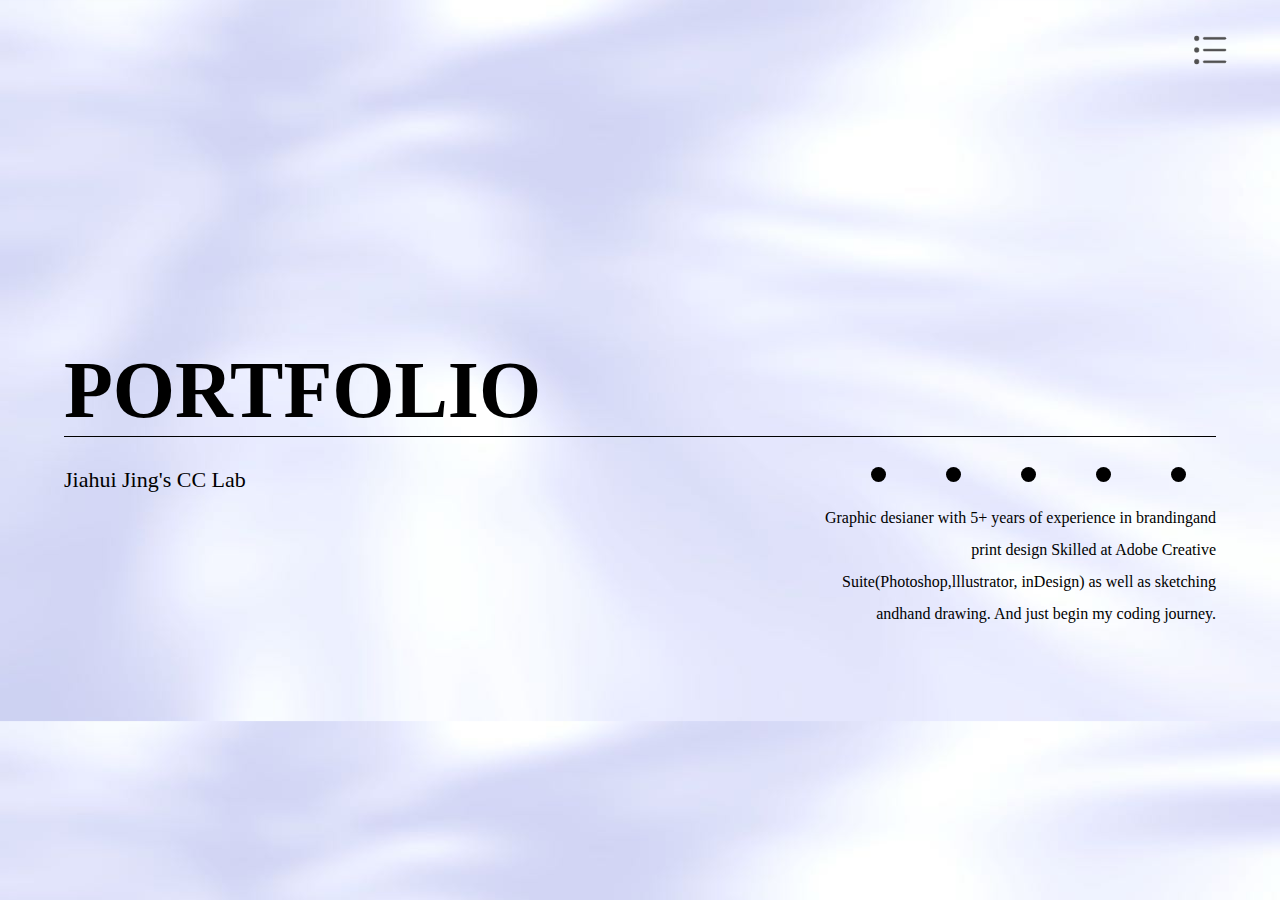
<file: index.html>
<!DOCTYPE html>
<html lang="en">

<head>
  <meta charset="UTF-8">
  <meta http-equiv="X-UA-Compatible" content="IE=edge">
  <meta name="viewport" content="width=device-width, initial-scale=1.0">
  <title>Jia hui Jing's CC lab</title>
  <link rel="stylesheet" href="css/index.css">
</head>

<body>
  <div class="index">

    <div class="nav">
      <div class="menu"><img src="images/menu.png" alt=""></div>

      <div class="mask">
        <a href="project1.html">Project 1</a>
        <a href="project2.html">Project 2</a>
        <a href="project3.html">Project 3</a>
        <a href="project4.html">Project 4</a>
        <a href="project5.html">Project 5</a>
        <a href="project6.html">Project 6</a>
        <a href="project7.html">Project 7</a>
        <a href="mywork.html"> My Work</a>
        <a href="about.html"> ABOUT MYSELF</a> 
        


        <div class="close">
          <img src="images/close.png" alt="">
        </div>
      </div>
    </div>


    <div class="text">
      <h1>PORTFOLIO</h1>
      <div class="line"></div>

      <div class="item">
        <p>Jiahui Jing's CC Lab</p>
        <div class="r">
          <div class="dots">
            <span></span>
            <span></span>
            <span></span>
            <span></span>
            <span></span>
          </div>
          <div class="desc">
            <p>
              Graphic desianer with 5+ years of experience in brandingand print design Skilled at Adobe Creative
              Suite(Photoshop,lllustrator, inDesign) as well as sketching andhand drawing. And just begin my coding
              journey.
            </p>
          </div>
        </div>
      </div>
    </div>


  </div>
</body>
<script src="js/index.js"></script>

</html>
</file>
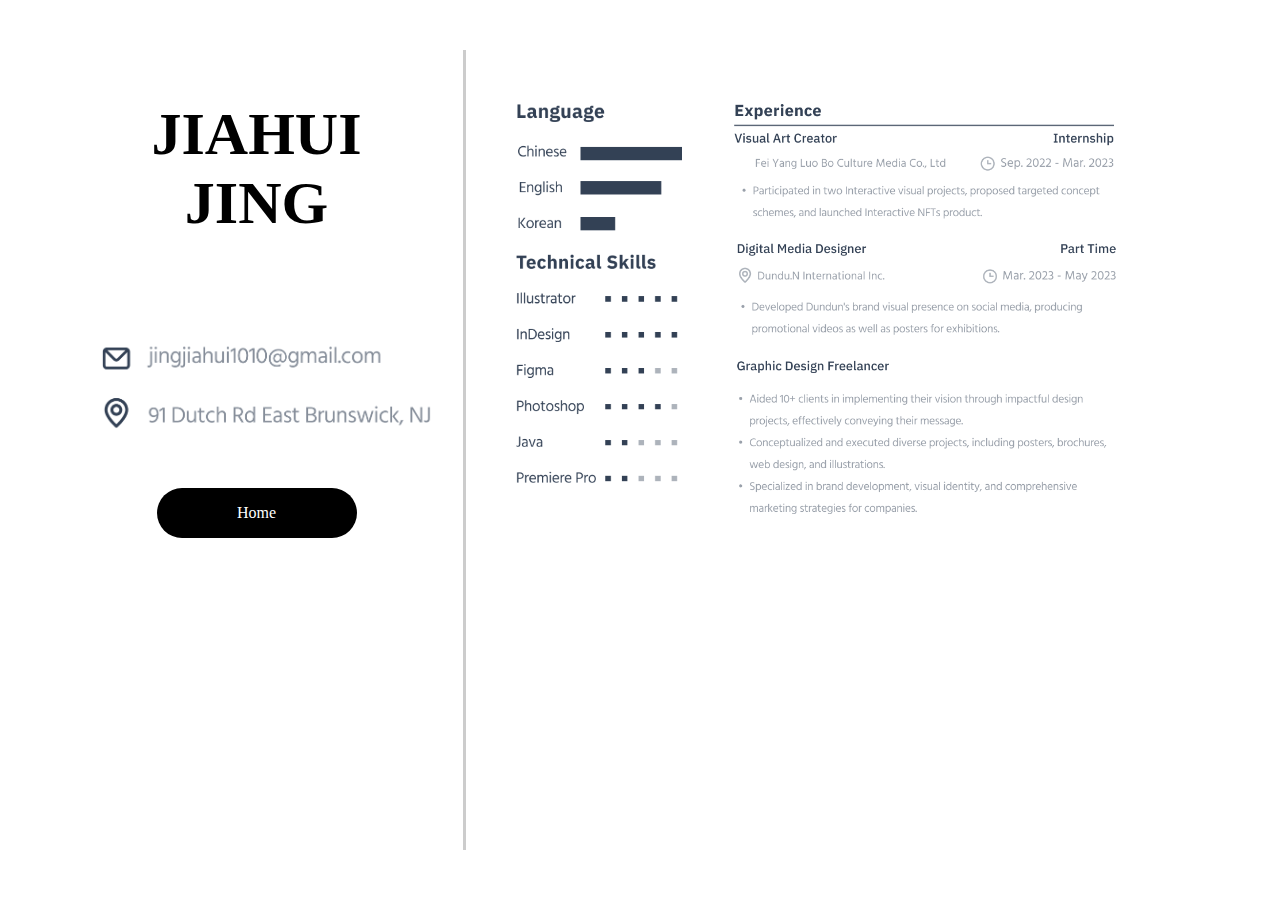
<file: about.html>
<!DOCTYPE html>
<html lang="en">

<head>
  <meta charset="UTF-8">
  <meta http-equiv="X-UA-Compatible" content="IE=edge">
  <meta name="viewport" content="width=device-width, initial-scale=1.0">
  <title>Jia hui Jing's CC lab</title>
  <link rel="stylesheet" href="css/index.css">
</head>

<body>
  <div class="about">
    <div class="l">
      <h1>JIAHUI JING</h1>
      <img src="images/a2.png" alt="">

      <a href="index.html" class="back">Home</a>
    </div>

    <div class="r">
      <div class="r-l">
        <img src="images/a4.png" alt="">
        <img src="images/a3.png" alt="">
      </div>
      <div class="r-r">
        <img src="images/a1.png" alt="">
      </div>
    </div>
  </div>
</body>

</html>
</file>
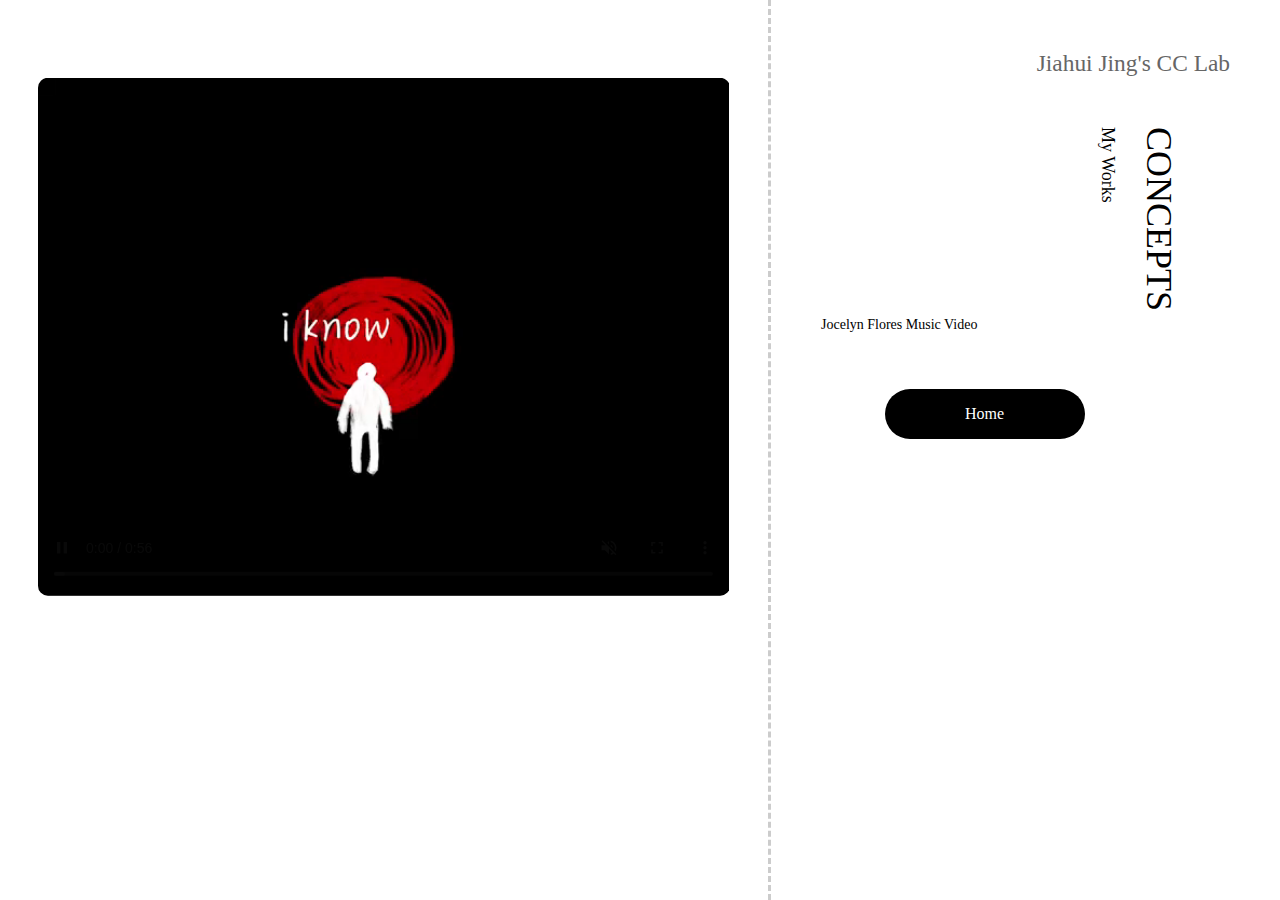
<file: mywork.html>
<!DOCTYPE html>
<html lang="en">

<head>
    <meta charset="UTF-8">
    <meta http-equiv="X-UA-Compatible" content="IE=edge">
    <meta name="viewport" content="width=device-width, initial-scale=1.0">
    <title>Jiahui Jing's CC lab</title>
    <link rel="stylesheet" href="css/index.css">
    <style>
      .project .l video {
        display: block;
        margin: 0 auto;
        width: 90%; 
        height: auto; 
        border-radius: 10px;
        transform: translate(0%, 15%); 
      }
      .desc p {
        font-size: 500px; 
      }
    </style>
  </head>

<body>
  <div class="project">
    <div class="l">
      
      <video controls autoplay loop muted>
        <source src="mywork.mp4" type="video/mp4">
        Your browser does not support the video tag.
      </video>
    </div>

    <div class="r">
      <div class="tit">
        <h3>Jiahui Jing's CC Lab</h3>
      </div>
      <div class="tit2">
        <h3>CONCEPTS</h3>
        <h4>My Works</h4>
        <div class="clear"></div>
      </div>

      <div class="desc">
        <p>
            Jocelyn Flores Music Video
        </p>

        <a href="index.html" class="back">Home</a>
      </div>
    </div>
  </div>
</body>

</html>
</file>
<file: css/index.css>
* {
  margin: 0;
  padding: 0;
  list-style: none;
  box-sizing: border-box;
}

body {
  font-weight: 300;
}

a {
  text-decoration: none;
  color: #000;
}

.clear {
  clear: both;
}

img {
  border: 0;
  vertical-align: top;
}

.main {
  width: 1200px;
  height: 100%;
  position: relative;
  margin: 0 auto;
  border: 1px solid red;
}

.index {
  height: 100vh;
  background: url(../images/bg.jpg);
  background-size: 100%;
  position: relative;
}

.index .menu {
  position: absolute;
  cursor: pointer;
  top: 30px;
  right: 50px;
}

.index .menu img {
  height: 40px;
}

.index .mask {
  position: fixed;
  background: #fff;
  border-radius: 20px;
  top: 50%;
  left: 50%;
  transform: translate(-50%, -50%);
  box-shadow: 0 3px 10px 0 rgba(0, 0, 0, 0.2);
  padding: 100px;
  display: flex;
  flex-wrap: wrap;
  justify-content: space-between;
  display: none;
  z-index: 999;
}

.index .mask .close {
  position: absolute;
  top: 20px;
  right: 20px;
  cursor: pointer;
}

.index .mask .close img {
  height: 40px;
}

.index .mask a {
  width: 48%;
  display: block;
  height: 50px;
  margin-bottom: 20px;
  line-height: 50px;
  text-align: center;
  background: #e1e4fb;
  color: #000;
  border-radius: 20px;
  transition: 0.2s;
  font-size: 18px;
}

.index .mask a:hover {
  background: #000;
  color: #fff;
}

.text {
  position: absolute;
  bottom: 30%;
  width: 90%;
  left: 5%;
}

.text h1 {
  font-size: 80px;
}

.text .line {
  width: 100%;
  height: 1px;
  background: #000;
  margin-bottom: 30px;
}

.text .item {
  display: flex;
  justify-content: space-between;
}

.text .item>p {
  font-size: 22px;
}

.text .item .r {
  width: 35%;
  text-align: right;
}

.text .item .r .dots {
  display: flex;
  margin-bottom: 20px;
  justify-content: flex-end;
}

.text .item .r .dots span {
  width: 15px;
  height: 15px;
  background: #000;
  border-radius: 50%;
  margin: 0 30px;
}

.text .item .r p {
  line-height: 2;
  font-weight: 300;
}

.back {
  display: block;
  width: 200px;
  height: 50px;
  line-height: 50px;
  border-radius: 30px;
  text-align: center;
  color: #fff;
  background: #000;
  margin: 50px auto;
}

.about {
  width: 100%;
  height: 100vh;
  padding: 50px;
  display: flex;
  justify-content: space-between;
}

.about .l {
  width: 35%;
  padding: 50px;
  text-align: center;
}

.about .l h1 {
  font-size: 60px;
  margin-bottom: 100px;
}

.about .l img {
  height: 100px;
}

.about .r {
  flex: 1;
  padding: 50px;
  border-left: 3px solid #ccc;
  display: flex;
}

.about .r img {
  width: 100%;
}

.about .r .r-l {
  width: 25%;
  margin-right: 50px;
}

.about .r .r-r {
  width: 60%;
}

.project {
  width: 100%;
  display: flex;
  justify-content: space-between;
  min-height: 100vh;
}

.project .l {
  width: 60%;
}

.project .l iframe {
  width: 100%;
  height: 100%;
}

.project .l h1 {
  font-size: 60px;
  margin-bottom: 100px;
}

.project .l img {
  height: 100px;
}

.project .r {
  flex: 1;
  padding: 50px;
  border-left: 3px dashed #ccc;
}

.project .r .tit {
  text-align: right;
  color: #666;
  font-size: 20px;
  font-weight: 300;
}

.project .r .tit h3 {
  font-weight: normal;
}

.project .r .tit2 {
  text-align: right;
  margin-top: 50px;
  margin-right: 50px;
}

.project .r .tit2 h3 {
  float: right;
  writing-mode: vertical-lr;
  font-size: 36px;
  font-weight: normal;
  margin-left: 20px;
}

.project .r .tit2 h4 {
  float: right;
  writing-mode: vertical-lr;
  font-size: 18px;
  font-weight: normal;
}

.project .r .desc {
  width: 80%;
}

.project .r .desc p {
  font-size: 14px;
  line-height: 2;
}

@media screen and (max-width: 768px) {
  .about {
    display: block;
    height: auto;
  }

  .about .r {
    border-left: none;
  }

  .about .l {
    width: 100%;
  }

  .about .r {
    display: block;
  }

  .about .r .r-l {
    width: 50%;
    margin: 0 auto;
  }

  .about .r .r-r {
    width: 100%;
  }

  .project {
    display: flex;
    flex-direction: column-reverse;
    flex-wrap: wrap;
    height: auto;
  }

  .project .l {
    width: 100%;
  }

  .project .r {
    width: 100%;
    border-left: none;
  }
}

.project .l iframe {
  display: block;
  margin: 0 auto;
  border: none;
  position: relative;
  transform: translate(10%, 10%);
}

main {
  display: flex;
  justify-content: center;
  padding-top: 5%;
}
</file>
